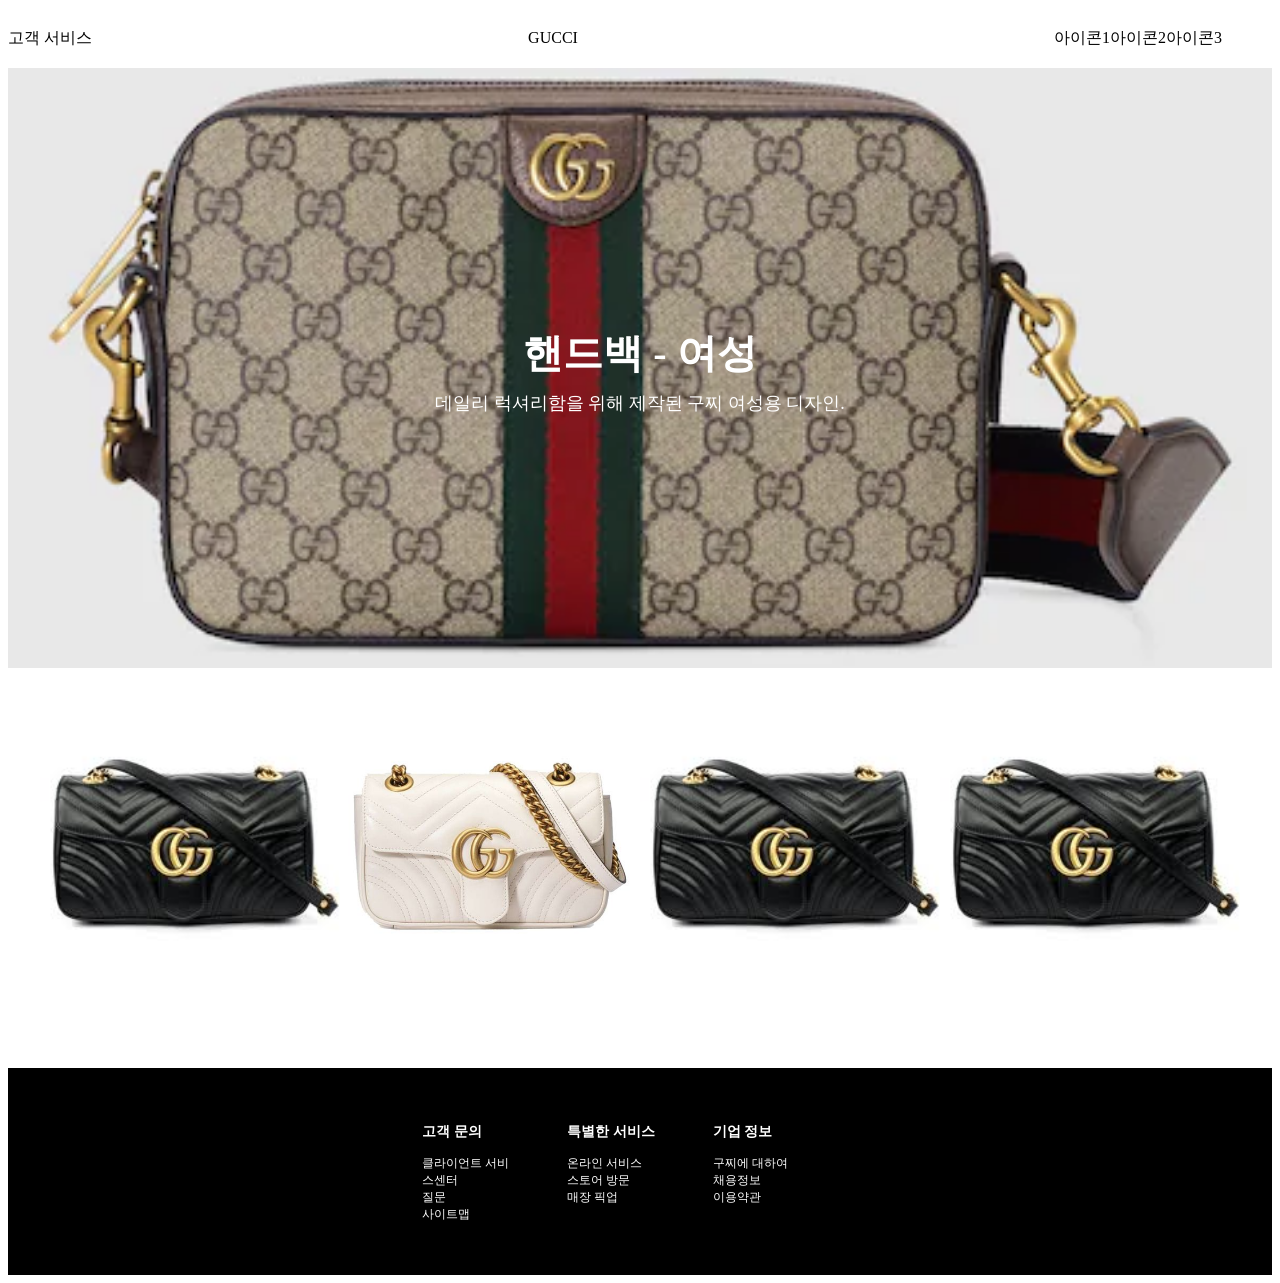
<file: index.html>
<!DOCTYPE html>
<html lang="en">
  <head>
    <meta charset="UTF-8" />
    <title>GUCCI</title>
    <link rel="stylesheet" href="index.css" />
  </head>
  <body>
    <nav>
      <div>고객 서비스</div>
      <div>GUCCI</div>
      <div class="row_div">
        <ul>
          <li>아이콘1</li>
          <li>아이콘2</li>
          <li>아이콘3</li>
        </ul>
      </div>
    </nav>
    <section>
      <div class="banner">
        <img src="image.png" alt="Banner Image" />
        <div class="banner-text">
          <h3>핸드백 - 여성</h3>
          <p>데일리 럭셔리함을 위해 제작된 구찌 여성용 디자인.</p>
        </div>
      </div>

      <div class="container">
        <div class="item">
          <img src="bag1.png" />
        </div>
        <div class="item">
          <img src="bag2.png" />
        </div>
        <div class="item">
          <img src="bag1.png" />
        </div>
        <div class="item">
          <img src="bag1.png" />
        </div>
      </div>
    </section>

    <footer>
      <div class="bottom_bar">
        <div class="bar_list">
          <h3>고객 문의</h3>
          <ul>
            <li>클라이언트 서비스센터</li>
            <li>질문</li>
            <li>사이트맵</li>
          </ul>
        </div>
        <div class="bar_list">
          <h3>특별한 서비스</h3>
          <ul>
            <li>온라인 서비스</li>
            <li>스토어 방문</li>
            <li>매장 픽업</li>
          </ul>
        </div>
        <div class="bar_list">
          <h3>기업 정보</h3>
          <ul>
            <li>구찌에 대하여</li>
            <li>채용정보</li>
            <li>이용약관</li>
          </ul>
        </div>
      </div>
    </footer>
    
  </body>
</html>
</file>
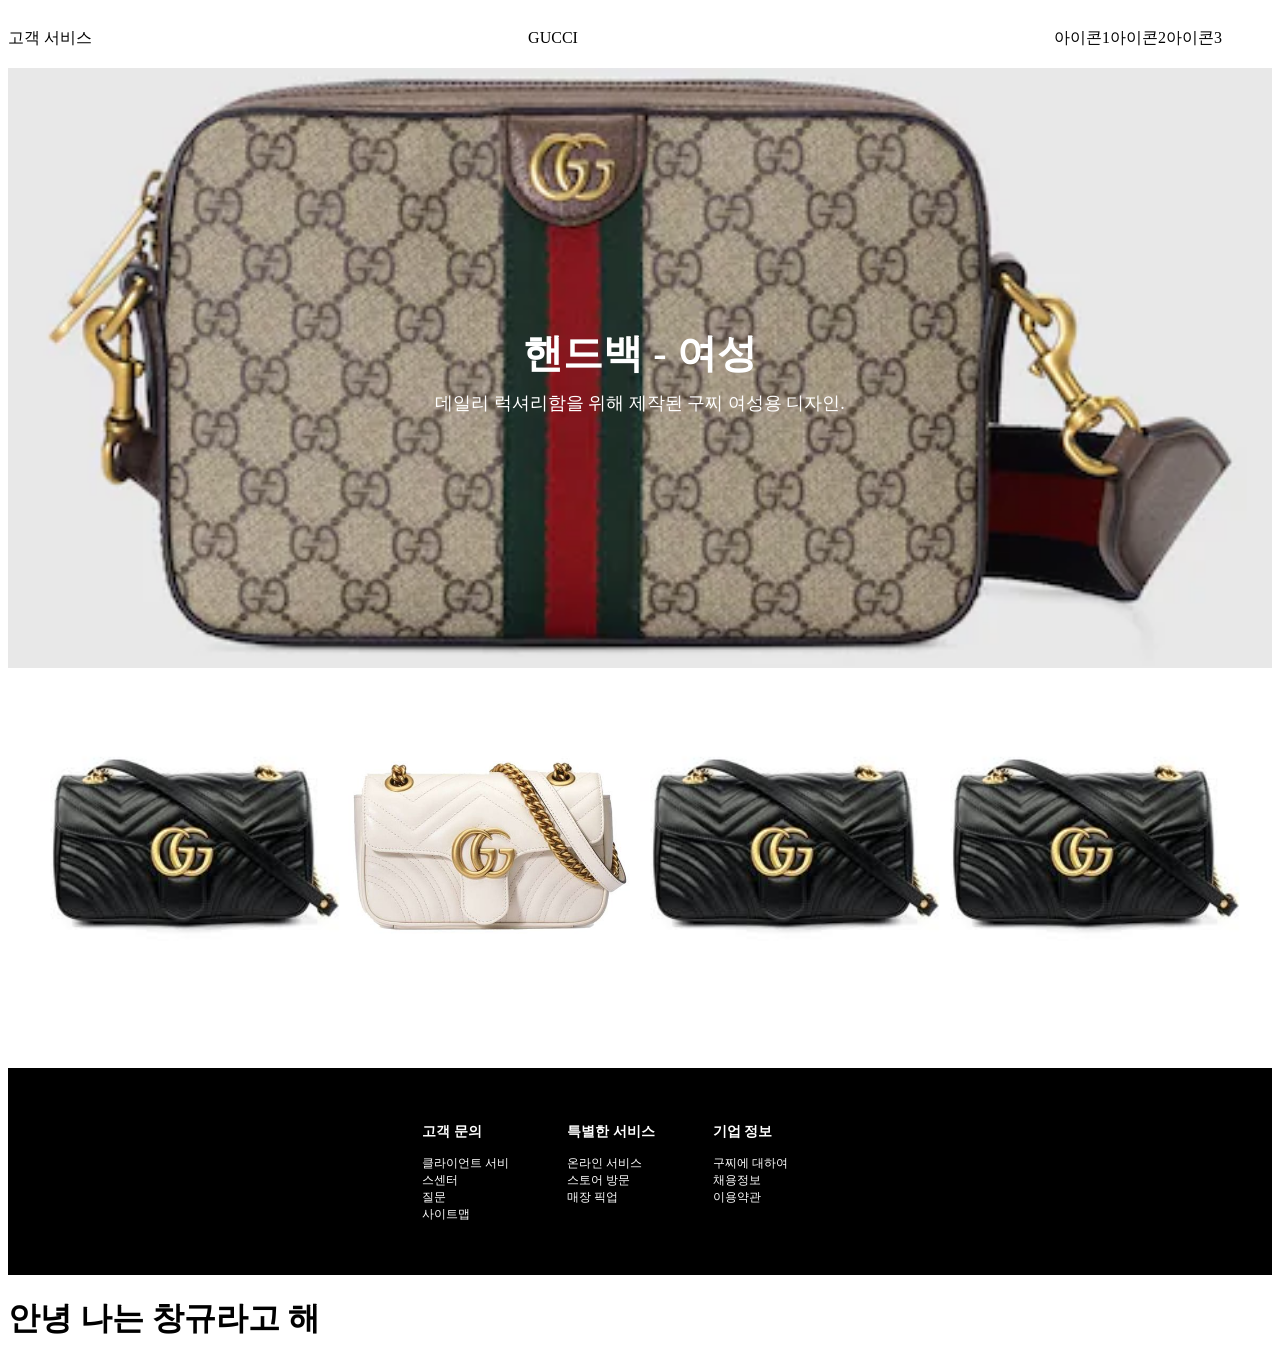
<file: 2.html>
<!DOCTYPE html>
<html lang="en">
  <head>
    <meta charset="UTF-8" />
    <title>GUCCI</title>
    <link rel="stylesheet" href="index.css" />
  </head>
  <body>
    <nav>
      <div>고객 서비스</div>
      <div>GUCCI</div>
      <div class="row_div">
        <ul>
          <li>아이콘1</li>
          <li>아이콘2</li>
          <li>아이콘3</li>
        </ul>
      </div>
    </nav>
    <section>
      <div class="banner">
        <img src="image.png" alt="Banner Image" />
        <div class="banner-text">
          <h3>핸드백 - 여성</h3>
          <p>데일리 럭셔리함을 위해 제작된 구찌 여성용 디자인.</p>
        </div>
      </div>

      <div class="container">
        <div class="item">
          <img src="bag1.png" />
        </div>
        <div class="item">
          <img src="bag2.png" />
        </div>
        <div class="item">
          <img src="bag1.png" />
        </div>
        <div class="item">
          <img src="bag1.png" />
        </div>
      </div>
    </section>

    <footer>
      <div class="bottom_bar">
        <div class="bar_list">
          <h3>고객 문의</h3>
          <ul>
            <li>클라이언트 서비스센터</li>
            <li>질문</li>
            <li>사이트맵</li>
          </ul>
        </div>
        <div class="bar_list">
          <h3>특별한 서비스</h3>
          <ul>
            <li>온라인 서비스</li>
            <li>스토어 방문</li>
            <li>매장 픽업</li>
          </ul>
        </div>
        <div class="bar_list">
          <h3>기업 정보</h3>
          <ul>
            <li>구찌에 대하여</li>
            <li>채용정보</li>
            <li>이용약관</li>
          </ul>
        </div>
      </div>
    </footer>
    <div>
      <h1>안녕 나는 창규라고 해</h1>
    </div>
  </body>
</html>
</file>
<file: index.css>
*{
    font-family:'Times New Roman', Times, serif;
}

nav{
    width:100%;
    background-color:white;
    height:60px;
    display:flex;
    justify-content: space-between;
    align-items:center;
    
}
section{
    width:100%;
    height:100vh;
    display:flex;
    flex-direction:column;/*세로로 배치*/
    
    

}
.row_div ul{
    display:flex;
    flex-direction:row;
    margin-right:50px;
    list-style:none;
}


footer{
    display:flex;
    background-color:black;
    color:white;
    padding:40px 20px;
    justify-content:flex-start;
    margin-top:100px;
    align-items: flex-start;
    text-align: left;
}



.bottom_bar {
    display:flex;
    flex-direction:row;
    max-width:1200px;
    margin:0 auto;
    list-style-type:none;
    justify-content: flex-start;
    align-items: flex-start;
    text-align: left;
}

.bar_list{
   flex:1;
   margin-right:50px;
   font-size:12px;
   text-align:left;
}
.bar_list ul{
    display:flex;
    flex-direction: column;
    list-style:none;
    padding:0;
    font-size:12px;
}

.banner {
    position: relative;
    text-align: center;
    color: white;
    margin-bottom: 20px;
}

.banner img {
    width: 100%;
    height: auto;
    object-fit: cover;
    max-height: 600px;
}

.banner-text {
    position: absolute;
    top: 50%;
    left: 50%;
    transform: translate(-50%, -50%);
    color: white;

}

.banner-text h3 {
    font-size: 40px;
    margin: 0;
}

.banner-text p {
    font-size: 18px;
    margin: 10px 0 0;
}

.container {
    display: grid;
    grid-template-columns: repeat(4, 1fr);
    max-width:1200px;
    margin: 0 auto;
}

.item {
    background-color: white;
    overflow: hidden;
    text-align: center;
    padding: 0;
}

.item img {
    width: 100%;
    height:100%;
}
</file>
